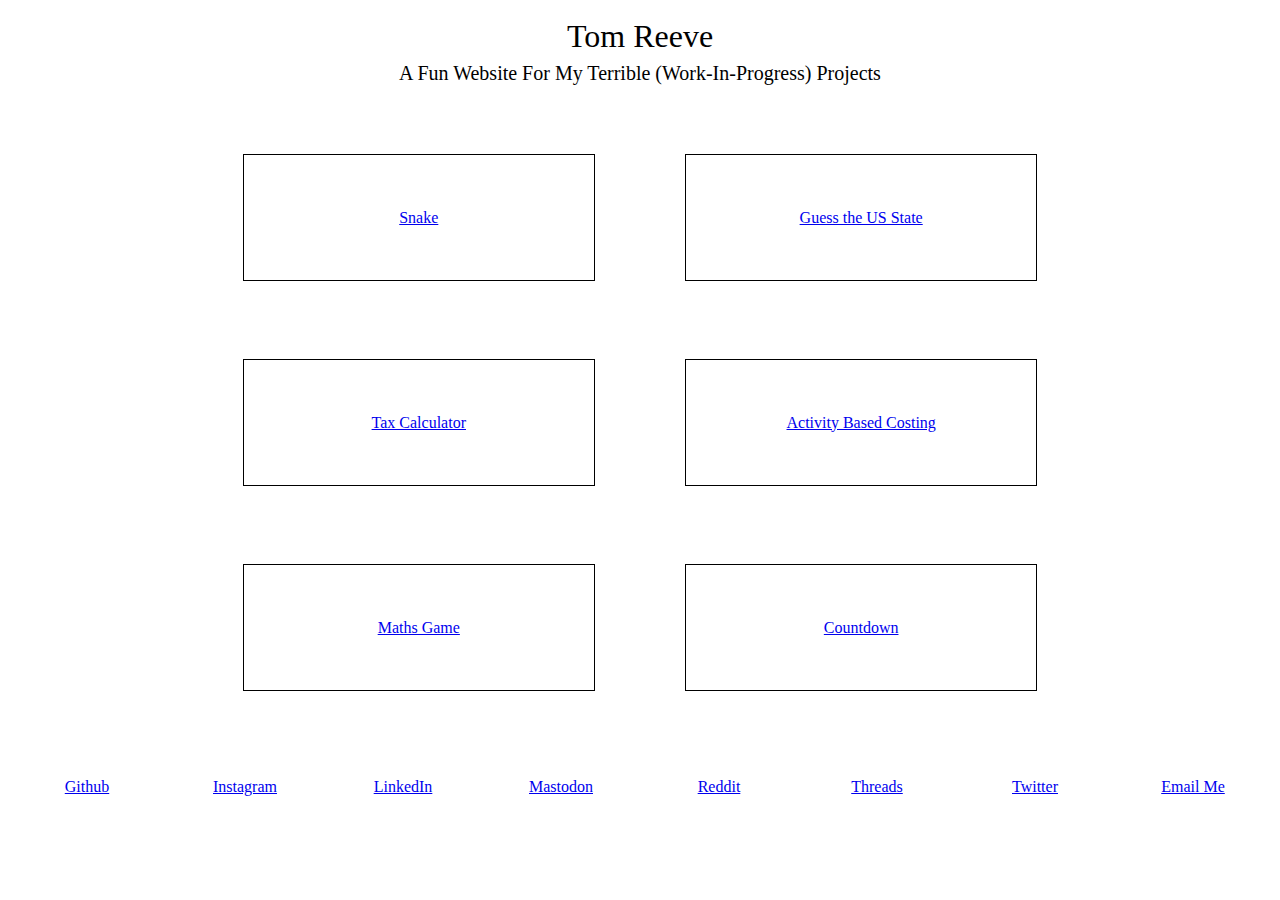
<file: index.html>
<!DOCTYPE HTML>
<html>
    <head>
        <link rel="stylesheet" href="style.css">
        <title>Tom Reeve</title>
    </head>
    <body>
        <div id="header-container">
            <div id="header-title">Tom Reeve</div>
            <div id="header-subtitle">A Fun Website For My Terrible (Work-In-Progress) Projects</div>
        </div>
        <div id="body-container">
            <div id="projects-container">
                <div class="project-wrapper">
                    <a href="https://tom-reeve.github.io/snake/" title="Snake" target="_blank">Snake</a>
                </div>
                <div class="project-wrapper">
                    <a href="https://tom-reeve.github.io/guess-the-US-state/" title="Guess-the-US-State" target="_blank">Guess the US State</a>
                </div>
                <div class="project-wrapper">
                    <a href="https://tom-reeve.github.io/tax-calculator/" title="Tax-Calculator" target="_blank">Tax Calculator</a>
                </div>
                <div class="project-wrapper">
                    <a href="https://tom-reeve.github.io/activity-based-costing/" title="Activity-Based-Costing" target="_blank">Activity Based Costing</a>
                </div>
                <div class="project-wrapper">
                    <a href="https://tom-reeve.github.io/maths-game/" title="Maths-Game" target="_blank">Maths Game</a>
                </div>
                <div class="project-wrapper">
                    <a href="https://tom-reeve.github.io/countdown/" title="Countdown" target="_blank">Countdown</a>
                </div>
            </div>
        </div>
        <div id="social-media-bar">
            <div id="github-link" class="social-media-link">
                <a href="https://github.com/Tom-Reeve" target="_blank">Github</a>
            </div>
            <div id="instagram-link" class="social-media-link">
                <a href="https://www.instagram.com/_tom_reeve/" target="_blank">Instagram</a>
            </div>
            <div id="linkedin-link" class="social-media-link">
                <a href="https://www.linkedin.com/in/tom-reeve-26b3a0250/" target="_blank">LinkedIn</a>
            </div>
            <div id="mastodon-link" class="social-media-link">
                <a href="https://mastodon.social/@TomReeve" target="_blank">Mastodon</a>
            </div>
            <div id="reddit-link" class="social-media-link">
                <a href="https://reddit.com/user/_tomreeve" target="_blank">Reddit</a>
            </div>
            <div id="threads-link" class="social-media-link">
                <a href="https://www.threads.net/@_tom_reeve" target="_blank">Threads</a>
            </div>
            <div id="twitter-link" class="social-media-link">
                <a href="https://twitter.com/_tomreeve" target="_blank">Twitter</a>
            </div>
            <div id="email-link" class="social-media-link">
                <a href="mailto: thomas.reeve.tr@gmail.com" target="_blank">Email Me</a>
            </div>
        </div>
    </body>
</html>


<!--

Fucking ruined the website, going to have to create another repo and set it up again. And unless there's another way, it looks like you've got to copy all the projects into seperate folders with the desired domain title in the new repo, give them the title index.html, and hyperlink to them from the main page. Then add all the social media links again because some idiot deleted the only reference that could be copied from.

AND DON'T FORGET TO FINISH THE RESEARCH PROPOSAL, PREFERABLY BEFORE DOING THIS SHIT

-->
</file>
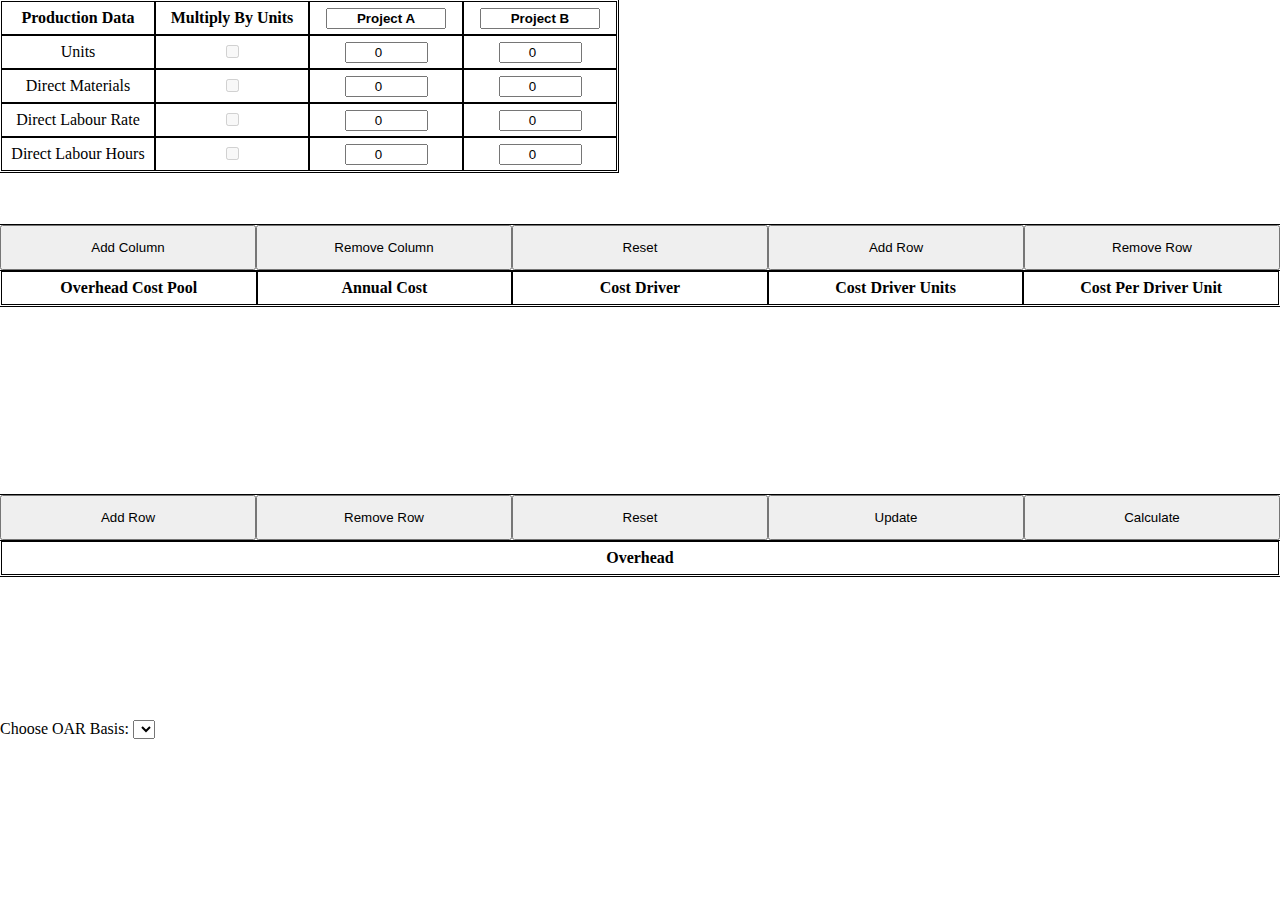
<file: Activity-Based-Costing/index.html>
<!DOCTYPE HTML>
<HTML>
    <head>
        <link rel="stylesheet" href="style.css">
        <title>Activity Based Costing</title>
    </head>
    <body>
        <div id="full-page-container">
            <div id="production-table-wrapper">
                <table id="production-table">
                    <tr>
                        <th class="production-table-column-header table-header">Production Data</th>
                        <th class="production-table-column-header">Multiply By Units</th>
                        <th class="production-table-column-header"><input class="production-table-project-name" value="Project A"></th>
                        <th class="production-table-column-header"><input class="production-table-project-name" value="Project B"></th>
                    </tr>
                    <tr>
                        <td class="production-table-row-header">Units</td>
                        <td class="production-table-cell"><input type="checkbox" class="production-table-checkbox" disabled></td>
                        <td class="production-table-cell"><input type="number" class="production-table-input" value="0"></td>
                        <td class="production-table-cell"><input type="number" class="production-table-input" value="0"></td>
                    </tr>
                    <tr>
                        <td class="production-table-row-header">Direct Materials</td>
                        <td class="production-table-cell"><input type="checkbox" class="production-table-checkbox" disabled></td>
                        <td class="production-table-cell"><input type="number" class="production-table-input" value="0"></td>
                        <td class="production-table-cell"><input type="number" class="production-table-input" value="0"></td>
                    </tr>
                    <tr>
                        <td class="production-table-row-header">Direct Labour Rate</td>
                        <td class="production-table-cell"><input type="checkbox" class="production-table-checkbox" disabled></td>
                        <td class="production-table-cell"><input type="number" class="production-table-input" value="0"></td>
                        <td class="production-table-cell"><input type="number" class="production-table-input" value="0"></td>
                    </tr>
                    <tr>
                        <td class="production-table-row-header">Direct Labour Hours</td>
                        <td class="production-table-cell"><input type="checkbox" class="production-table-checkbox" disabled></td>
                        <td class="production-table-cell"><input type="number" class="production-table-input" value="0"></td>
                        <td class="production-table-cell"><input type="number" class="production-table-input" value="0"></td>
                    </tr>
                </table>
            </div>
            <div id="production-table-button-container">
                <button class="production-table-button" onclick="AddColumn()">Add Column</button>
                <button class="production-table-button" onclick="RemoveColumn()">Remove Column</button>
                <button class="production-table-button" onclick="Reset(0)">Reset</button>
                <button class="production-table-button" onclick="AddRow(0)">Add Row</button>
                <button class="production-table-button" onclick="RemoveRow(0)">Remove Row</button>
            </div>
            <div id="cost-pool-table-wrapper">
                <table id="cost-pool-table">
                    <tr>
                        <th>Overhead Cost Pool</th>
                        <th>Annual Cost</th>
                        <th>Cost Driver</th>
                        <th>Cost Driver Units</th>
                        <th>Cost Per Driver Unit</th>
                    </tr>
                </table>
            </div>
            <div id="cost-pool-table-button-container">
                <button class="cost-pool-table-button" onclick="AddRow(1)">Add Row</button>
                <button class="cost-pool-table-button" onclick="RemoveRow(1)">Remove Row</button>
                <button class="cost-pool-table-button" onclick="Reset(1)">Reset</button>
                <button class="cost-pool-table-button" onclick="UpdateDropdown()">Update</button>
                <button class="cost-pool-table-button" onclick="Calculate()">Calculate</button>
            </div>
            <div id="answer-table-wrapper">
                <table id="answer-table">
                    <tr>
                        <th>Overhead</th>
                    </tr>
                </table>
            </div>
            <div id="OAR-dropdown-wrapper">
                <label for="OAR-dropdown">Choose OAR Basis:</label>
                <select name="OAR-dropdown" id="OAR-dropdown">
                </select>
            </div>
            <div id="OAR-answer-div">
            </div>
        </div>
        
        <script src="script.js"></script>
    </body>
</HTML>
</file>
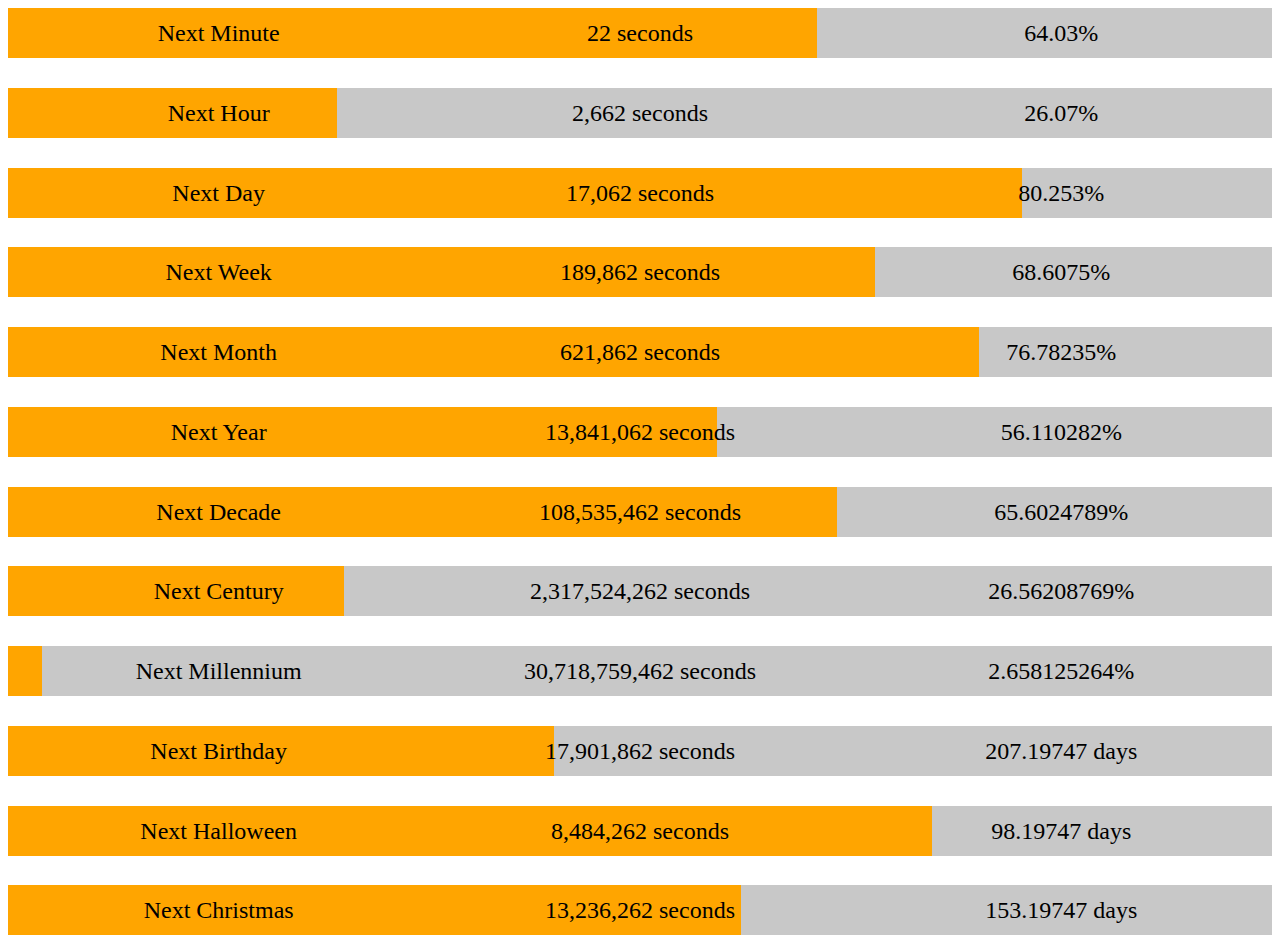
<file: countdown/index.html>
<!DOCTYPE HTML>
<HTML>
    <head>
        <style>
            .countdown-wrapper {
                width: 100%;
                height: 50px;
                
                position: relative;
                margin-bottom: 29.75px;
                
                background-color: #C8C8C8;
            }
            .last {
                margin-bottom: 0px
            }
            .progress-bar {
                width: 1%;
                height: 50px;
                
                position: absolute;
                
                background-color: orange;
            }
            .countdown-info { 
                width: 100%;
                height: 100%;
                
                position: absolute;
                
                text-align: center;
                line-height: 50px;
            }
            .countdown-text, .countdown-seconds, .countdown-percent, .countdown-days {
                float: left;
                
                width: calc(100% / 3);
                height: 100%;
                
                font-size: 1.5em;
            }
        </style>
        <title>Countdown</title>
    </head>
    <body>
        <div class="countdown-wrapper">
            <div id="minute-progress-bar" class="progress-bar"></div>
            <div class="countdown-info">
                <div class="countdown-text">Next Minute</div>
                <div class="countdown-seconds"><span id="minute-seconds-span">0</span> seconds</div>
                <div class="countdown-percent"><span id="minute-percent-span">0</span>%</div>
            </div>
        </div>
        <div class="countdown-wrapper">
            <div id="hour-progress-bar" class="progress-bar"></div>
            <div class="countdown-info">
                <div class="countdown-text">Next Hour</div>
                <div class="countdown-seconds"><span id="hour-seconds-span">0</span> seconds</div>
                <div class="countdown-percent"><span id="hour-percent-span">0</span>%</div>
            </div>
        </div>
        <div class="countdown-wrapper">
            <div id="day-progress-bar" class="progress-bar"></div>
            <div class="countdown-info">
                <div class="countdown-text">Next Day</div>
                <div class="countdown-seconds"><span id="day-seconds-span">0</span> seconds</div>
                <div class="countdown-percent"><span id="day-percent-span">0</span>%</div>
            </div>
        </div>
        <div class="countdown-wrapper">
            <div id="week-progress-bar" class="progress-bar"></div>
            <div class="countdown-info">
                <div class="countdown-text">Next Week</div>
                <div class="countdown-seconds"><span id="week-seconds-span">0</span> seconds</div>
                <div class="countdown-percent"><span id="week-percent-span">0</span>%</div>
            </div>
        </div>
        <div class="countdown-wrapper">
            <div id="month-progress-bar" class="progress-bar"></div>
            <div class="countdown-info">
                <div class="countdown-text">Next Month</div>
                <div class="countdown-seconds"><span id="month-seconds-span">0</span> seconds</div>
                <div class="countdown-percent"><span id="month-percent-span">0</span>%</div>
            </div>
        </div>
        <div class="countdown-wrapper">
            <div id="year-progress-bar" class="progress-bar"></div>
            <div class="countdown-info">
                <div class="countdown-text">Next Year</div>
                <div class="countdown-seconds"><span id="year-seconds-span">0</span> seconds</div>
                <div class="countdown-percent"><span id="year-percent-span">0</span>%</div>
            </div>
        </div>
        <div class="countdown-wrapper">
            <div id="decade-progress-bar" class="progress-bar"></div>
            <div class="countdown-info">
                <div class="countdown-text">Next Decade</div>
                <div class="countdown-seconds"><span id="decade-seconds-span">0</span> seconds</div>
                <div class="countdown-percent"><span id="decade-percent-span">0</span>%</div>
            </div>
        </div>
        <div class="countdown-wrapper">
            <div id="century-progress-bar" class="progress-bar"></div>
            <div class="countdown-info">
                <div class="countdown-text">Next Century</div>
                <div class="countdown-seconds"><span id="century-seconds-span">0</span> seconds</div>
                <div class="countdown-percent"><span id="century-percent-span">0</span>%</div>
            </div>
        </div>
        <div class="countdown-wrapper">
            <div id="millennium-progress-bar" class="progress-bar"></div>
            <div class="countdown-info">
                <div class="countdown-text">Next Millennium</div>
                <div class="countdown-seconds"><span id="millennium-seconds-span">0</span> seconds</div>
                <div class="countdown-percent"><span id="millennium-percent-span">0</span>%</div>
            </div>
        </div>
        <div class="countdown-wrapper">
            <div id="birthday-progress-bar" class="progress-bar"></div>
            <div class="countdown-info">
                <div class="countdown-text">Next Birthday</div>
                <div class="countdown-seconds"><span id="birthday-seconds-span">0</span> seconds</div>
                <div class="countdown-days"><span id="birthday-days-span">0</span> days</div>
            </div>
        </div>
        <div class="countdown-wrapper">
            <div id="halloween-progress-bar" class="progress-bar"></div>
            <div class="countdown-info">
                <div class="countdown-text">Next Halloween</div>
                <div class="countdown-seconds"><span id="halloween-seconds-span">0</span> seconds</div>
                <div class="countdown-days"><span id="halloween-days-span">0</span> days</div>
            </div>
        </div>
        <div class="countdown-wrapper last">
            <div id="christmas-progress-bar" class="progress-bar"></div>
            <div class="countdown-info">
                <div class="countdown-text">Next Christmas</div>
                <div class="countdown-seconds"><span id="christmas-seconds-span">0</span> seconds</div>
                <div class="countdown-days"><span id="christmas-days-span">0</span> days</div>
            </div>
        </div>
        <script>
            function AddCommas(number) {
                return number.toString().replace(/\B(?<!\.\d*)(?=(\d{3})+(?!\d))/g, ",");
            }
            
            function MinuteCountdown() {
                let time = new Date();
                
                let next_minute = new Date(time.getFullYear(), time.getMonth(), time.getDate(), time.getHours(), time.getMinutes() + 1, 0);
                let time_to_next = next_minute - time;
                let minute_percent = 100 - ((time_to_next / (60 * 1000)) * 100)
                document.getElementById("minute-percent-span").innerHTML = minute_percent.toFixed(2);
                
                let progress_bar = document.getElementById("minute-progress-bar")
                progress_bar.style.width = minute_percent + "%";
                
                let seconds_remaining = Math.ceil(time_to_next / 1000);
                document.getElementById("minute-seconds-span").innerHTML = seconds_remaining;
            }
            setInterval(MinuteCountdown, 1);
            
            function HourCountdown() {
                let time = new Date();
                
                let next_hour = new Date(time.getFullYear(), time.getMonth(), time.getDate(), time.getHours() + 1, 0, 0, 0);
                let time_to_next = next_hour - time;
                let hour_percent = 100 - ((time_to_next / (60 * 60 * 1000)) * 100);
                document.getElementById("hour-percent-span").innerHTML = hour_percent.toFixed(2);
                
                let progress_bar = document.getElementById("hour-progress-bar")
                progress_bar.style.width = hour_percent + "%";
                
                let seconds_remaining = Math.ceil(time_to_next / 1000);
                document.getElementById("hour-seconds-span").innerHTML = AddCommas(seconds_remaining);
            }
            setInterval(HourCountdown, 1);
            
            function DayCountdown() {
                let time = new Date();
                
                let next_day = new Date(time.getFullYear(), time.getMonth(), time.getDate() + 1, 0, 0, 0, 0);
                let time_to_next = next_day - time;
                let day_percent = 100 - ((time_to_next / (60 * 60 * 24 * 1000)) * 100);
                document.getElementById("day-percent-span").innerHTML = day_percent.toFixed(3);
                
                let progress_bar = document.getElementById("day-progress-bar")
                progress_bar.style.width = day_percent + "%";
                
                let seconds_remaining = Math.ceil(time_to_next / 1000);
                document.getElementById("day-seconds-span").innerHTML = AddCommas(seconds_remaining);
            }
            setInterval(DayCountdown, 1);
            
            function WeekCountdown() {
                let time = new Date();
                
                let next_week = new Date();
                next_week.setDate(next_week.getDate() + (((1 + 7 - next_week.getDay()) % 7) || 7));
                next_week.setHours(0, 0, 0, 0);
                let time_to_next = next_week - time;
                let week_percent = 100 - ((time_to_next / (60 * 60 * 24 * 7 * 1000)) * 100);
                document.getElementById("week-percent-span").innerHTML = week_percent.toFixed(4);
                
                let progress_bar = document.getElementById("week-progress-bar")
                progress_bar.style.width = week_percent + "%";
                
                let seconds_remaining = Math.ceil(time_to_next / 1000);
                document.getElementById("week-seconds-span").innerHTML = AddCommas(seconds_remaining);
            }
            setInterval(WeekCountdown, 1);
            
            function MonthCountdown() {
                let time = new Date();
                
                let next_month = new Date(time.getFullYear(), time.getMonth() + 1, 1, 0, 0, 0, 0);
                let time_to_next = next_month - time;
                let days_this_month = new Date(time.getFullYear(), time.getMonth() + 1, 0, 0, 0, 0, 0).getDate();
                let month_percent = 100 - ((time_to_next / (60 * 60 * 24 * days_this_month * 1000)) * 100);
                document.getElementById("month-percent-span").innerHTML = month_percent.toFixed(5);
                
                let progress_bar = document.getElementById("month-progress-bar")
                progress_bar.style.width = month_percent + "%";
                
                let seconds_remaining = Math.ceil(time_to_next / 1000);
                document.getElementById("month-seconds-span").innerHTML = AddCommas(seconds_remaining);
            }
            setInterval(MonthCountdown, 1);
            
            function YearCountdown() {
                let time = new Date();
                
                let next_year = new Date(time.getFullYear() + 1, 0, 1, 0, 0, 0, 0);
                let year = time.getFullYear();
                let days_this_year = ((year % 4 === 0 && year % 100 > 0) || year % 400 === 0) ? 366 : 365;
                let time_to_next = next_year - time;
                let year_percent = 100 - ((time_to_next / (60 * 60 * 24 * days_this_year * 1000)) * 100);
                document.getElementById("year-percent-span").innerHTML = year_percent.toFixed(6);
                
                let progress_bar = document.getElementById("year-progress-bar")
                progress_bar.style.width = year_percent + "%";
                
                let seconds_remaining = Math.ceil(time_to_next / 1000);
                document.getElementById("year-seconds-span").innerHTML = AddCommas(seconds_remaining);
            }
            setInterval(YearCountdown, 1);
            
            function DecadeCountdown() {
                let time = new Date();
                
                let current_year = time.getFullYear(); //next multiple of 10 year (2030);
                let next_decade = Math.ceil(current_year / 10) * 10;
                next_decade = next_decade === current_year ? current_year + 10 : next_decade;
                let next_decade_date = new Date(next_decade, 0, 1, 0, 0, 0, 0);
                let time_to_next = next_decade_date - time;
                let days_this_decade = (365 * 8) + (366 * 2) //estimate;
                let decade_percent = 100 - ((time_to_next / (60 * 60 * 24 * days_this_decade * 1000)) * 100);
                document.getElementById("decade-percent-span").innerHTML = decade_percent.toFixed(7);
                
                let progress_bar = document.getElementById("decade-progress-bar")
                progress_bar.style.width = decade_percent + "%";
                
                let seconds_remaining = Math.ceil(time_to_next / 1000);
                document.getElementById("decade-seconds-span").innerHTML = AddCommas(seconds_remaining);
            }
            setInterval(DecadeCountdown, 1);
            
            function CenturyCountdown() {
                let time = new Date();
                
                let current_year = time.getFullYear();
                let next_century = Math.ceil(current_year / 100) * 100;
                next_century = next_century === current_year ? current_year + 100 : next_century;
                let next_century_date = new Date(next_century, 0, 1, 0, 0, 0, 0);
                let time_to_next = next_century_date - time;
                let days_this_century = (365 * 75) + (366 * 25) //estimate;
                let century_percent = 100 - ((time_to_next / (60 * 60 * 24 * days_this_century * 1000)) * 100);
                document.getElementById("century-percent-span").innerHTML = century_percent.toFixed(8);
                
                let progress_bar = document.getElementById("century-progress-bar")
                progress_bar.style.width = century_percent + "%";
                
                let seconds_remaining = Math.ceil(time_to_next / 1000);
                document.getElementById("century-seconds-span").innerHTML = AddCommas(seconds_remaining);
            }
            setInterval(CenturyCountdown, 1);
            
            function MillenniumCountdown() {
                let time = new Date();
                
                let current_year = time.getFullYear();
                let next_millennium = Math.ceil(current_year / 1000) * 1000;
                next_millennium = next_millennium === current_year ? current_year + 1000 : next_millennium;
                let next_millennium_date = new Date(next_millennium, 0, 1, 0, 0, 0, 0);
                let time_to_next = next_millennium_date - time;
                let days_this_millennium = (365 * 750) + (366 * 250) //estimate;
                let millennium_percent = 100 - ((time_to_next / (60 * 60 * 24 * days_this_millennium * 1000)) * 100);
                document.getElementById("millennium-percent-span").innerHTML = millennium_percent.toFixed(9);
                
                let progress_bar = document.getElementById("millennium-progress-bar")
                progress_bar.style.width = millennium_percent + "%";
                
                let seconds_remaining = Math.ceil(time_to_next / 1000);
                document.getElementById("millennium-seconds-span").innerHTML = AddCommas(seconds_remaining);
            }
            setInterval(MillenniumCountdown, 1);
            
            function EventCountdown(day, month) {
                let time = new Date();
                
                let current_year = time.getFullYear();
                let event = new Date(current_year, month - 1, day, 0, 0, 0, 0);
                let time_to_next = event - time;
                if (time_to_next < 0) {
                    time_to_next = new Date(current_year + 1, month - 1, day, 0, 0, 0, 0) - time;
                }
                let percent = 100 - ((time_to_next / (60 * 60 * 24 * 365 * 1000)) * 100);
                let seconds_remaining = AddCommas(Math.ceil(time_to_next / 1000));
                let days_remaining = AddCommas((time_to_next / 1000 / 60 / 60 / 24).toFixed(5));
                
                return [percent, seconds_remaining, days_remaining];
            }
            
            function YearlyEvents() {
                let birthday = EventCountdown(17, 2);
                document.getElementById("birthday-progress-bar").style.width = birthday[0] + "%";
                document.getElementById("birthday-seconds-span").innerHTML = birthday[1];
                document.getElementById("birthday-days-span").innerHTML = birthday[2];
                
                let halloween = EventCountdown(31, 10);
                document.getElementById("halloween-progress-bar").style.width = halloween[0] + "%";
                document.getElementById("halloween-seconds-span").innerHTML = halloween[1];
                document.getElementById("halloween-days-span").innerHTML = halloween[2];
                
                let christmas = EventCountdown(25, 12);
                document.getElementById("christmas-progress-bar").style.width = christmas[0] + "%";
                document.getElementById("christmas-seconds-span").innerHTML = christmas[1];
                document.getElementById("christmas-days-span").innerHTML = christmas[2];
            }
            setInterval(YearlyEvents, 1);
        </script>
    </body>
</HTML>

<!--
To Do

- Add Dates That Are Being Counted Down To
- Resize To Less Than Full Width
- Fix Daylight Savings Issues
- Change Title
- Customisable Birthday Date

-->
</file>
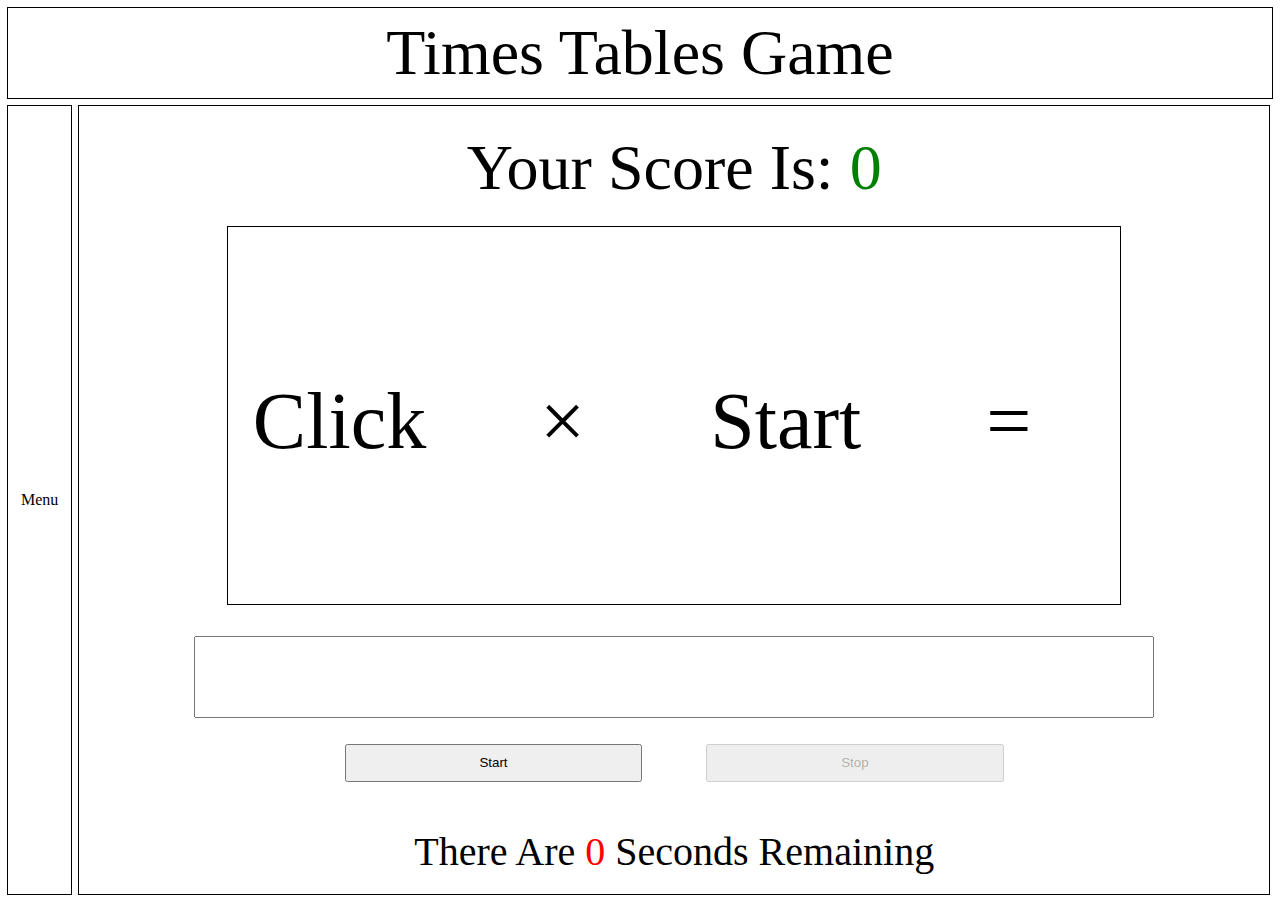
<file: maths-game/index.html>
<!DOCTYPE html>
<html>
    <head>
        <link rel="stylesheet" href="style.css">
        <title>Times Tables Game</title>
    </head>
    <body>
        <div id="title_wrapper">
            <div id="title_div">Times Tables Game</div>
        </div>
        <div id="menu_wrapper">
            <div id="menu_div">
                <div id="menu_basic">
                    <div id="menu_text">Menu</div>
                </div>
                <div id="menu_hover">
                    <div id="game_button_div" class="menu_button_div">
                        <button id="game_page_button" class="page_button" onclick="OpenPage('0')">Game</button>
                    </div>
                    <div id="stats_button_div" class="menu_button_div">
                    <button id="stats_page_button" class="page_button" onclick="OpenPage('1')">Stats</button>
                    </div>
                    <div id="settings_button_div" class="menu_button_div">
                        <button id="settings_page_button" class="page_button" onclick="OpenPage('2')">Settings</button>
                    </div>
                </div>
            </div>
        </div>
        <div id="page_container">
            <div id="game_page" class="page">
                <div id="score_wrapper">
                    <div id="score_div">Your Score Is: <span id="score">0</span></div>
                </div>
                <div id="question_wrapper">
                    <div id="question_div">
                        <div id="first_number" class="question">Click</div>
                        <div id="operator" class="question">&times;</div>
                        <div id="second_number" class="question">Start</div>
                        <div id="equals" class="question">=</div>
                    </div>
                </div>
                <div id="answer_wrapper">
                    <input type="number" id="answer_input">
                </div>
                <div id="button_wrapper">
                    <button id="start" class="control_button" onclick="Start()">Start</button>     
                    <div class="divider"></div>
                    <button id="stop" class="control_button" disabled onclick="Stop()">Stop</button>
                </div>
                <div id="countdown_wrapper">
                    <div id="countdown">There Are <span id="seconds_remaining">0</span> Seconds Remaining</div>
                </div>
            </div>
            <div id="stats_page" class="page">
                <table id="stats_table">
                    <tr>
                        <th>Date</th>
                        <th>Score</th>
                        <th>Operations</th>
                        <th>Min Used</th>
                        <th>Max Used</th>
                    </tr>
                </table>
            </div>
            <div id="settings_page" class="page">
                <div id="choose_min_wrapper" class="choose_value">
                    <label for="min_number">Choose Min Value</label>
                    <input type="number" id="min_number" value="1">
                    <button id="min_number_submit" onclick="ChangeMin()">Submit</button>
                </div>
                <div id="choose_max_wrapper" class="choose_value">
                    <label for="max_number">Choose Max Value</label>
                    <input type="number" id="max_number" value="12">
                    <button id="max_number_submit" onclick="ChangeMax()">Submit</button>
                </div>
                <hr>
                <div id="choose_included_wrapper">
                    <label for="plus">+</label>
                    <input type="checkbox" id="plus" checked name="plus" value="plus" class="checkbox"><br>
                    <label for="minus">-</label>
                    <input type="checkbox" id="minus" checked name="minus" value="minus" class="checkbox"><br>
                    <label for="times">&times;</label>
                    <input type="checkbox" id="times" checked name="times" value="times" class="checkbox"><br>
                    <label for="divide">&divide;</label>
                    <input type="checkbox" id="divide" checked name="divide" value="divide" class="checkbox"><br>
                </div>
            </div>
        </div>
        <script src="script.js"></script>
    </body>
</html>
</file>
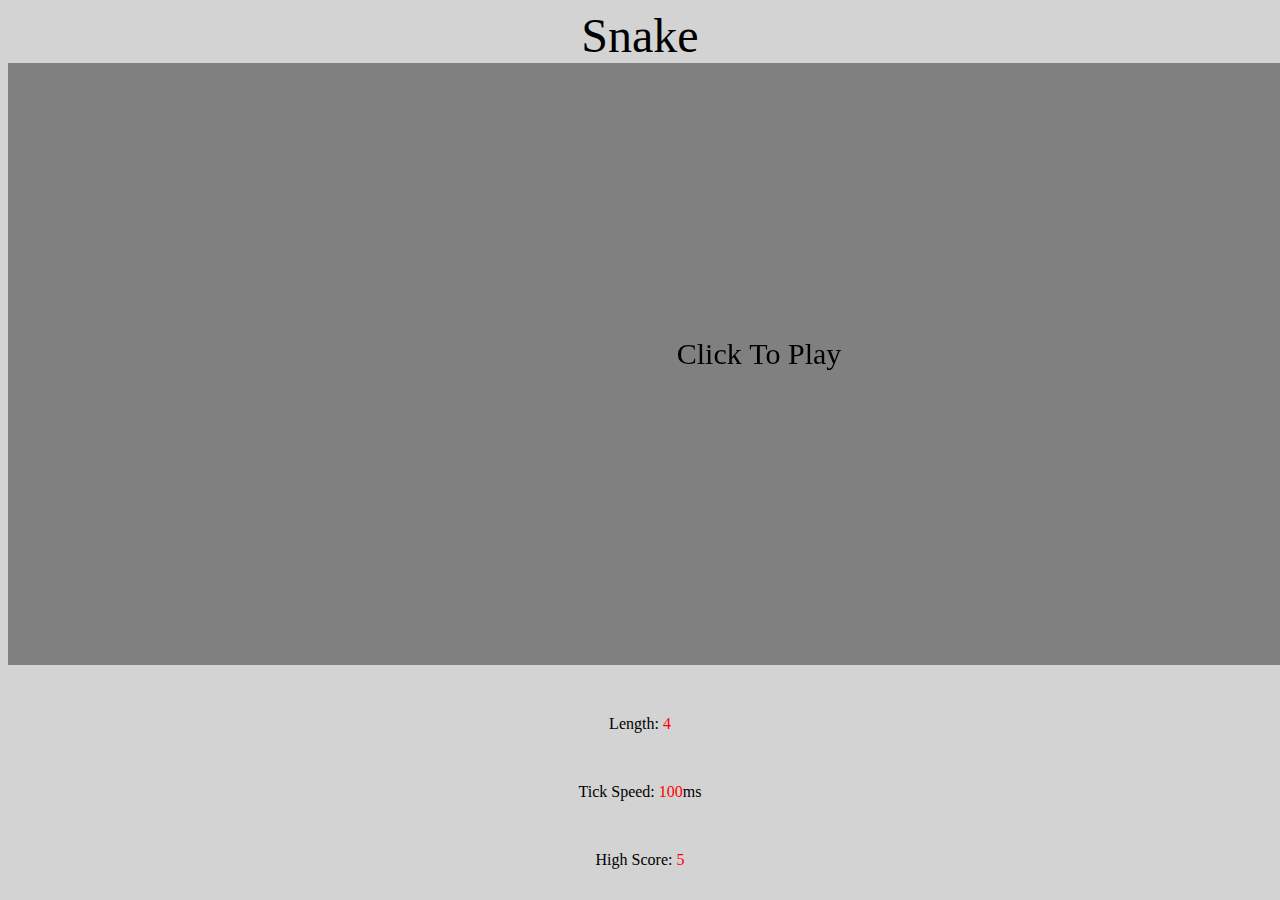
<file: snake/index.html>
<!DOCTYPE html>
<html>
    <head>
        <style>
            body {
                background-color: #D3D3D3
            }
            #title {
                color: black;
                text-align: center;
                font-size: 3em;
            }
            canvas {
                border: 1px solid grey;
                display: block;
                margin: 0 auto;
                background-color: grey;
            }
            #length_div, #speed_div, #restart_prompt, #leaderboard {
                text-align: center;
                margin-top: 50px;
            }
            #length_span, #speed_span, #leaderboard_span{
                color: red;
            }
        </style>
        <title>Snake</title>
    </head>
    <body>
        <div id="title">Snake</div>
        <canvas id="canvas"></canvas>
        <div id="length_div">Length: <span id="length_span">0</span></div>
        <div id="speed_div">Tick Speed: <span id="speed_span">0</span>ms</div>
        <div id="leaderboard">High Score: <span id="leaderboard_span">0</span></div>
        <script>
            const canvas = document.getElementById("canvas");
            const ctx = canvas.getContext("2d");
            
            let size_width = 1500;
            let size_height = 600;
            canvas.style.width = size_width + "px";
            canvas.style.height = size_height + "px";
            let scale = window.devicePixelRatio;
            canvas.width = size_width * scale;
            canvas.height = size_height * scale;
            ctx.scale(scale, scale);
            
            const length_span = document.getElementById("length_span");
            const speed_span = document.getElementById("speed_span");
            const leaderboard = document.getElementById("leaderboard_span");
            
            let length, speed, snake, apple, move_list, direction, playing, dead, render_interval, highscore, length_increase;
            
            function Init() {
                ctx.fillStyle = "#000000";
                ClearCanvas();

                length = 4;                         //starting length, including the head
                speed = 100;                        //starting tick speed, 0.1 seconds
                
                length_span.innerHTML = length;     //show starting length
                speed_span.innerHTML = speed;       //show starting speed
                
                snake = {                           //snake object that the player controls
                    head_x_position: 100,           //x-coordinate of the snake's head
                    head_y_position: 25             //y-coordinate of the snake's head
                }
                
                apple = {                           //apple object that increases the player's length                
                    x_position: 0,                  //starting position is 0 to be randomised later
                    y_position: 0,                  //starting position is 0 to be randomised later
                    new: true
                }
                
                move_list = {                       //lists where the snake has been, for crash detection and apples
                    last_x_positions: [],           //all x-coordinates visited by the snake
                    last_y_positions: [],           //all y-coordinates visited by the snake
                    update: function() {
                        this.last_x_positions.push(snake.head_x_position);          //adds the current x-coordinate to the array
                        this.last_y_positions.push(snake.head_y_position);          //adds the current y-coordinate to the array
                    },
                    edit: function() {
                        if (this.last_x_positions.length > length) {                //if there are more coordinates than 'pieces' of snake
                            this.last_x_positions.shift();                          //remove the first element, as the snake can't be there
                            this.last_y_positions.shift();                          //remove the first element, as the snake can't be there
                        }
                    }
                }
                
                highscore = localStorage.getItem("Highscore") || 5;                 //get previous high score, or 0 if there isn't one
                leaderboard.innerHTML = highscore;
                
                direction = 3;                                                      //1 is left, 2 is up, 3 is right, 4 is down
                playing = false;                                                    //are we on the start screen, or are we playing
                dead = false;                                                       //is the player dead, should the game reset or start on click
                
                length_increase = 2;                                                //how much does the snake's length increase by per apple
                
                ctx.font = "30px Times New Roman";                                  //sets font to 30 pixels high Times New Roman
                let start_string = "Click To Play";                                 //the 'home screen' before the game begins
                    start_string_width = ctx.measureText(start_string).width;       //width of the text so it can be centered
                ctx.fillText(start_string, (ctx.canvas.width / 2) - (start_string_width / 2), ctx.canvas.height / 2) //horizontally and vertically centering the message
            }
            Init()
            
            function ClearCanvas() {
                ctx.clearRect(0, 0, ctx.canvas.width, ctx.canvas.height);           //function to clear the canvas
            }
            
            canvas.addEventListener("mousedown", function() {                       //listens for a mouse click on the canvas
                if (!playing) {
                    playing = true;                                                 //start the game and render the snake
                    RenderSnake();
                    render_interval = setInterval(RenderSnake, speed);
                } else if (dead) {
                    Init();                                                         //if the game is over, reset to play again
                }
            });
            
            function RenderSnake() {
                if (!playing) {                                                     //do nothing if the game hasn't started yet
                    return;
                }
                
                ClearCanvas();
                
                if (apple.new) {                                                    //generate a new apple only if one is needed
                    let new_apple_position = NewApple();                            //generate a random square for the apple
                    apple.x_position = new_apple_position[0];
                    apple.y_position = new_apple_position[1];
                    apple.new = false;
                }
                ctx.fillStyle = "#FF0000";                                          //draws a red apple in the randomly generated square
                ctx.fillRect(apple.x_position, apple.y_position, 25, 25);
                ctx.stroke();
                
                if (direction == 1) {                                               //moves the snake's head in the direction of the player's arrow press
                    snake.head_x_position -= 25;
                }
                if (direction == 2) {
                    snake.head_y_position -= 25;
                }
                if (direction == 3) {
                    snake.head_x_position += 25;
                }
                if (direction == 4) {
                    snake.head_y_position += 25;
                }
                
                ctx.fillStyle = "#0000FF";                                          //orange of the snake's head
                ctx.fillRect(snake.head_x_position, snake.head_y_position, 25, 25);
                ctx.stroke();                                                       //draws the snake's head in its new position
                
                ctx.fillStyle = "#00FF00";                                          //green of the snake's body
                for (let i = 0 ; i < length ; i++) {
                    ctx.fillRect(move_list.last_x_positions[move_list.last_x_positions.length - i], move_list.last_y_positions[move_list.last_y_positions.length -i], 25, 25);   //moves each new generated square to where the snake was that many moves ago
                    ctx.stroke();
                }
                
                move_list.update();                                                 //adds newest coordinate to move list
                move_list.edit();                                                   //removes outdated coordinates
                
                CheckDeath();
                EatApple();
            }
            
            function CheckDeath() {
                if (snake.head_x_position == size_width - 25 || snake.head_x_position == 0 || snake.head_y_position == size_height - 25 || snake.head_y_position == 0) { //has a wall been hit
                    Died();
                }
                for (let i = 0 ; i < move_list.last_x_positions.length - 1 ; i++) {
                    if (snake.head_x_position == move_list.last_x_positions[i] && snake.head_y_position == move_list.last_y_positions[i]) {     //is the snake's head currently somewhere it has been within the last few moves
                        Died();
                    }
                }
            }
            
            function Died() {
                clearInterval(render_interval);                                     //if the player has died, the snake is no longer rendered
                dead = true;
            }
            
            document.onkeydown = function(e) {
                if (e.keyCode == 37 && direction != 3) {
                    direction = 1;
                }
                if (e.keyCode == 38 && direction != 4) {
                    direction = 2;
                }
                if (e.keyCode == 39 && direction != 1) {
                    direction = 3;
                }
                if (e.keyCode == 40 && direction != 2) {
                    direction = 4;
                }                                                                   //changes the head direction based on an arrow key press
            }
            
            function EatApple() {
                if (snake.head_x_position == apple.x_position && snake.head_y_position == apple.y_position) {       //if the snake's head lands on an apple
                    apple.new = true;                                                                               //generate a new apple
                    length += length_increase;                                                                                    //length increases
                    if (length > highscore) {
                        localStorage.setItem("Highscore", length);                                                  //set highscore to length if it is higher
                        leaderboard.innerHTML = length;
                    }
                    speed = speed > 50 ? speed -= 1:                                                                //if speed is more than 50 it decreases by 1
                            50;
                    
                    clearInterval(render_interval);                                                                 //stops rendering the snake and starts again at the new, higher speed
                    render_interval = setInterval(RenderSnake, speed);
                    
                    length_span.innerHTML = length;                                                                 //updates length and speed displays
                    speed_span.innerHTML = speed;
                }
            }
            
            function NewApple() {
                let random_x_multiple = Math.floor(Math.random() * ((size_width - 50) / 25)) + 1                                           //generates random x and y coordinates from the apple
                let random_y_multiple = Math.floor(Math.random() * ((size_height - 50) / 25)) + 1
                let random_x = random_x_multiple * 25;
                let random_y = random_y_multiple * 25;
                
                return[random_x, random_y];                                                                         //returns the random coordinates to be used
            }
        </script>
    </body>
</html>
</file>
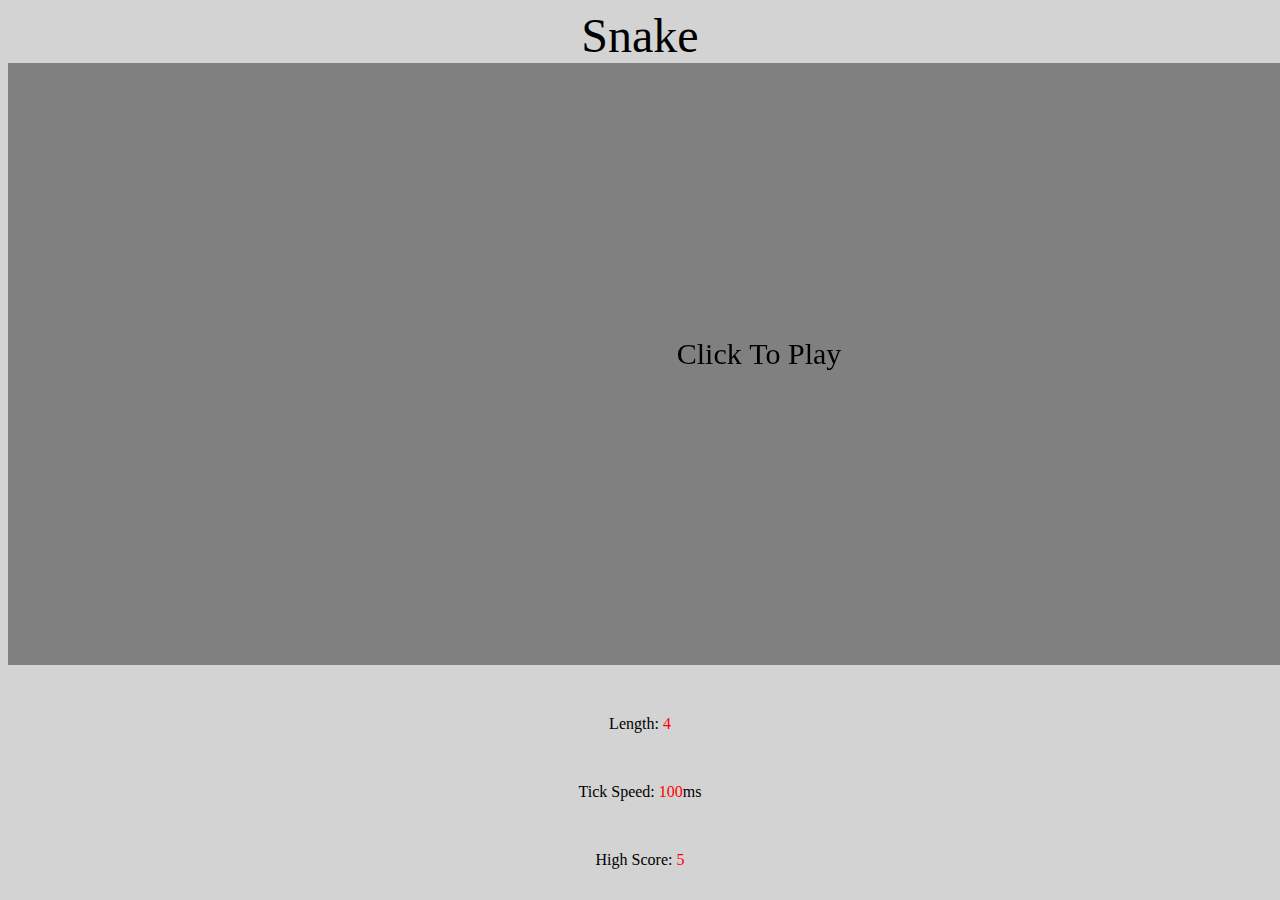
<file: Snake/index.html>
<!DOCTYPE html>
<html>
    <head>
        <style>
            body {
                background-color: #D3D3D3
            }
            #title {
                color: black;
                text-align: center;
                font-size: 3em;
            }
            canvas {
                border: 1px solid grey;
                display: block;
                margin: 0 auto;
                background-color: grey;
            }
            #length_div, #speed_div, #restart_prompt, #leaderboard {
                text-align: center;
                margin-top: 50px;
            }
            #length_span, #speed_span, #leaderboard_span{
                color: red;
            }
        </style>
        <title>Snake v2</title>
    </head>
    <body>
        <div id="title">Snake</div>
        <canvas id="canvas"></canvas>
        <div id="length_div">Length: <span id="length_span">0</span></div>
        <div id="speed_div">Tick Speed: <span id="speed_span">0</span>ms</div>
        <div id="leaderboard">High Score: <span id="leaderboard_span">0</span></div>
        <script>
            const canvas = document.getElementById("canvas");
            const ctx = canvas.getContext("2d");
            
            let size_width = 1500;
            let size_height = 600;
            canvas.style.width = size_width + "px";
            canvas.style.height = size_height + "px";
            let scale = window.devicePixelRatio;
            canvas.width = size_width * scale;
            canvas.height = size_height * scale;
            ctx.scale(scale, scale);
            
            const length_span = document.getElementById("length_span");
            const speed_span = document.getElementById("speed_span");
            const leaderboard = document.getElementById("leaderboard_span");
            
            let length, speed, snake, apple, move_list, direction, playing, dead, render_interval, highscore, length_increase;
            
            function Init() {
                ctx.fillStyle = "#000000";
                ClearCanvas();

                length = 4;                         //starting length, including the head
                speed = 100;                        //starting tick speed, 0.1 seconds
                
                length_span.innerHTML = length;     //show starting length
                speed_span.innerHTML = speed;       //show starting speed
                
                snake = {                           //snake object that the player controls
                    head_x_position: 100,           //x-coordinate of the snake's head
                    head_y_position: 25             //y-coordinate of the snake's head
                }
                
                apple = {                           //apple object that increases the player's length                
                    x_position: 0,                  //starting position is 0 to be randomised later
                    y_position: 0,                  //starting position is 0 to be randomised later
                    new: true
                }
                
                move_list = {                       //lists where the snake has been, for crash detection and apples
                    last_x_positions: [],           //all x-coordinates visited by the snake
                    last_y_positions: [],           //all y-coordinates visited by the snake
                    update: function() {
                        this.last_x_positions.push(snake.head_x_position);          //adds the current x-coordinate to the array
                        this.last_y_positions.push(snake.head_y_position);          //adds the current y-coordinate to the array
                    },
                    edit: function() {
                        if (this.last_x_positions.length > length) {                //if there are more coordinates than 'pieces' of snake
                            this.last_x_positions.shift();                          //remove the first element, as the snake can't be there
                            this.last_y_positions.shift();                          //remove the first element, as the snake can't be there
                        }
                    }
                }
                
                highscore = localStorage.getItem("Highscore") || 5;                 //get previous high score, or 0 if there isn't one
                leaderboard.innerHTML = highscore;
                
                direction = 3;                                                      //1 is left, 2 is up, 3 is right, 4 is down
                playing = false;                                                    //are we on the start screen, or are we playing
                dead = false;                                                       //is the player dead, should the game reset or start on click
                
                length_increase = 2;                                                //how much does the snake's length increase by per apple
                
                ctx.font = "30px Times New Roman";                                  //sets font to 30 pixels high Times New Roman
                let start_string = "Click To Play";                                 //the 'home screen' before the game begins
                    start_string_width = ctx.measureText(start_string).width;       //width of the text so it can be centered
                ctx.fillText(start_string, (ctx.canvas.width / 2) - (start_string_width / 2), ctx.canvas.height / 2) //horizontally and vertically centering the message
            }
            Init()
            
            function ClearCanvas() {
                ctx.clearRect(0, 0, ctx.canvas.width, ctx.canvas.height);           //function to clear the canvas
            }
            
            canvas.addEventListener("mousedown", function() {                       //listens for a mouse click on the canvas
                if (!playing) {
                    playing = true;                                                 //start the game and render the snake
                    RenderSnake();
                    render_interval = setInterval(RenderSnake, speed);
                } else if (dead) {
                    Init();                                                         //if the game is over, reset to play again
                }
            });
            
            function RenderSnake() {
                if (!playing) {                                                     //do nothing if the game hasn't started yet
                    return;
                }
                
                ClearCanvas();
                
                if (apple.new) {                                                    //generate a new apple only if one is needed
                    let new_apple_position = NewApple();                            //generate a random square for the apple
                    apple.x_position = new_apple_position[0];
                    apple.y_position = new_apple_position[1];
                    apple.new = false;
                }
                ctx.fillStyle = "#FF0000";                                          //draws a red apple in the randomly generated square
                ctx.fillRect(apple.x_position, apple.y_position, 25, 25);
                ctx.stroke();
                
                if (direction == 1) {                                               //moves the snake's head in the direction of the player's arrow press
                    snake.head_x_position -= 25;
                }
                if (direction == 2) {
                    snake.head_y_position -= 25;
                }
                if (direction == 3) {
                    snake.head_x_position += 25;
                }
                if (direction == 4) {
                    snake.head_y_position += 25;
                }
                
                ctx.fillStyle = "#0000FF";                                          //orange of the snake's head
                ctx.fillRect(snake.head_x_position, snake.head_y_position, 25, 25);
                ctx.stroke();                                                       //draws the snake's head in its new position
                
                ctx.fillStyle = "#00FF00";                                          //green of the snake's body
                for (let i = 0 ; i < length ; i++) {
                    ctx.fillRect(move_list.last_x_positions[move_list.last_x_positions.length - i], move_list.last_y_positions[move_list.last_y_positions.length -i], 25, 25);   //moves each new generated square to where the snake was that many moves ago
                    ctx.stroke();
                }
                
                move_list.update();                                                 //adds newest coordinate to move list
                move_list.edit();                                                   //removes outdated coordinates
                
                CheckDeath();
                EatApple();
            }
            
            function CheckDeath() {
                if (snake.head_x_position == size_width - 25 || snake.head_x_position == 0 || snake.head_y_position == size_height - 25 || snake.head_y_position == 0) { //has a wall been hit
                    Died();
                }
                for (let i = 0 ; i < move_list.last_x_positions.length - 1 ; i++) {
                    if (snake.head_x_position == move_list.last_x_positions[i] && snake.head_y_position == move_list.last_y_positions[i]) {     //is the snake's head currently somewhere it has been within the last few moves
                        Died();
                    }
                }
            }
            
            function Died() {
                clearInterval(render_interval);                                     //if the player has died, the snake is no longer rendered
                dead = true;
            }
            
            document.onkeydown = function(e) {
                if (e.keyCode == 37 && direction != 3) {
                    direction = 1;
                }
                if (e.keyCode == 38 && direction != 4) {
                    direction = 2;
                }
                if (e.keyCode == 39 && direction != 1) {
                    direction = 3;
                }
                if (e.keyCode == 40 && direction != 2) {
                    direction = 4;
                }                                                                   //changes the head direction based on an arrow key press
            }
            
            function EatApple() {
                if (snake.head_x_position == apple.x_position && snake.head_y_position == apple.y_position) {       //if the snake's head lands on an apple
                    apple.new = true;                                                                               //generate a new apple
                    length += length_increase;                                                                                    //length increases
                    if (length > highscore) {
                        localStorage.setItem("Highscore", length);                                                  //set highscore to length if it is higher
                        leaderboard.innerHTML = length;
                    }
                    speed = speed > 50 ? speed -= 1:                                                                //if speed is more than 50 it decreases by 1
                            50;
                    
                    clearInterval(render_interval);                                                                 //stops rendering the snake and starts again at the new, higher speed
                    render_interval = setInterval(RenderSnake, speed);
                    
                    length_span.innerHTML = length;                                                                 //updates length and speed displays
                    speed_span.innerHTML = speed;
                }
            }
            
            function NewApple() {
                let random_x_multiple = Math.floor(Math.random() * ((size_width - 50) / 25)) + 1                                           //generates random x and y coordinates from the apple
                let random_y_multiple = Math.floor(Math.random() * ((size_height - 50) / 25)) + 1
                let random_x = random_x_multiple * 25;
                let random_y = random_y_multiple * 25;
                
                return[random_x, random_y];                                                                         //returns the random coordinates to be used
            }
        </script>
    </body>
</html>
</file>
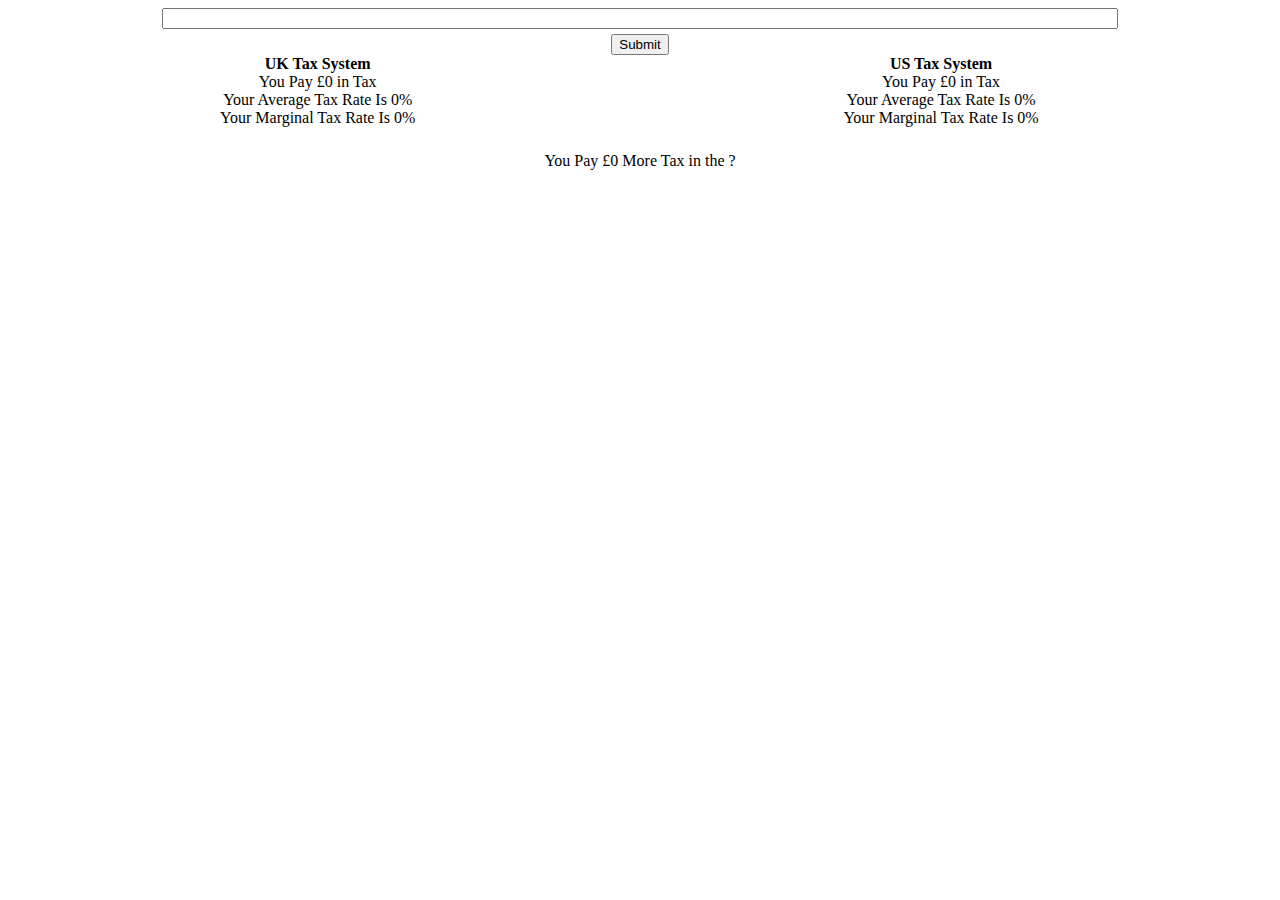
<file: Tax-Calculator/index.html>
<!DOCTYPE html>
<html>
    <head>
        <style>
            #UK_info, #US_info {
                display: inline-block;
                width: 49%;
                text-align: center;
            }
            #UK_title, #US_title {
                text-align: center;
                font-weight: bold;
            }
            #input_full_wrapper {
                width: 100%;
                text-align: center;
            }
            #income_input {
                width: 75%;
                margin-bottom: 5px;
                text-align: center;
            }
            #summary_container {
                width: 100%;
                text-align: center;
                margin-top: 25px;
            }
        </style>
        <title>Tax Calculator</title>
    </head>
    <body>
        <div id="input_full_wrapper">
            <div id="input_container">
                <input type="number" id="income_input">
            </div>
            <div id="submit_button_container">
                <button id="submit_button" onclick="CalculateTax()">Submit</button>
            </div>
        </div>
        <div id="UK_info">
            <div id="UK_title">UK Tax System</div>
            <div id="tax_container_UK">
                <div id="tax_container_div_UK">You Pay £<span id="tax_span_UK">0</span> in Tax</div>
            </div>
            <div id="average_tax_container_UK">
                <div id="average_tax_div_UK">Your Average Tax Rate Is <span id="average_tax_span_UK">0</span>%</div>
            </div>
            <div id="marginal_tax_container_UK">
                <div id="marginal_tax_div_UK">Your Marginal Tax Rate Is <span id="marginal_tax_span_UK">0</span>%</div>
            </div>
        </div>
        <div id="US_info">
            <div id="US_title">US Tax System</div>
            <div id="tax_container_US">
                <div id="tax_container_div_US">You Pay £<span id="tax_span_US">0</span> in Tax</div>
            </div>
            <div id="average_tax_container_US">
                <div id="average_tax_div_US">Your Average Tax Rate Is <span id="average_tax_span_US">0</span>%</div>
            </div>
            <div id="marginal_tax_container_US">
                <div id="marginal_tax_div_US">Your Marginal Tax Rate Is <span id="marginal_tax_span_US">0</span>%</div>
            </div>
        </div>
        <div id="summary_container">
            <div id="summary">You Pay £<span id="tax_difference">0</span> More Tax in the <span id="higher_tax_country">?</span></div>
        </div>
        <script>
            let tax_bracket_UK = {
                b1: {
                    min: 0,
                    max: 12570,
                    rate: 0
                },
                b2: {
                    min: 12571,
                    max: 50270,
                    rate: 20
                },
                b3: {
                    min: 50271,
                    max: 150000,
                    rate: 40,
                },
                b4: {
                    min: 150001,
                    max: Infinity,
                    rate: 45
                }
            }
            
            let tax_bracket_US = {
                b1: {
                    min: 0,
                    max: 11000,
                    rate: 10
                },
                b2: {
                    min: 11001,
                    max: 44725,
                    rate: 12
                },
                b3: {
                    min: 44726,
                    max: 95375,
                    rate: 22
                },
                b4: {
                    min: 95376,
                    max: 182100,
                    rate: 24
                },
                b5: {
                    min: 182101,
                    max: 231250,
                    rate: 32
                },
                b6: {
                    min: 231251,
                    max: 578125,
                    rate: 35,
                },
                b7: {
                    min: 578126,
                    max: Infinity,
                    rate: 37
                }
            }
                
            
            let income_input = document.getElementById("income_input");
            
            let tax_span_UK = document.getElementById("tax_span_UK");
            let average_tax_UK = document.getElementById("average_tax_span_UK");
            let marginal_tax_UK = document.getElementById("marginal_tax_span_UK")
            
            let tax_span_US = document.getElementById("tax_span_US");
            let average_tax_US = document.getElementById("average_tax_span_US");
            let marginal_tax_US = document.getElementById("marginal_tax_span_US")
            
            let tax_difference = document.getElementById("tax_difference");
            let highest_tax_country = document.getElementById("higher_tax_country");
            
            function CalculateTax() {
                let income = income_input.value;
                let tax = 0;
                let tax_brackets = [tax_bracket_UK, tax_bracket_US];
                
                let UK_tax, US_tax;
                let UK_marginal, US_marginal;
                
                for (let i = 0 ; i < 2 ; i++) {
                    tax = 0;
                    let tax_bracket_keys = Object.keys(tax_brackets[i]);
                    for (let j = 0 ; j < tax_bracket_keys.length ; j++) {
                        if (income > tax_brackets[i][tax_bracket_keys[j]].max) {
                            let band_size = tax_brackets[i][tax_bracket_keys[j]].max - tax_brackets[i][tax_bracket_keys[j]].min;
                            tax +=  band_size * (tax_brackets[i][tax_bracket_keys[j]].rate / 100);
                        } else {
                            let band_remaining = income - tax_brackets[i][tax_bracket_keys[j]].min;
                            tax += band_remaining * (tax_brackets[i][tax_bracket_keys[j]].rate / 100);
                            
                            if (i == 0) {
                                UK_marginal = tax_brackets[i][tax_bracket_keys[j]].rate;
                            } else {
                                US_marginal = tax_brackets[i][tax_bracket_keys[j]].rate;
                            }
                            break;
                        }
                    }
                    if (i == 0) {
                        tax_span_UK.innerHTML = NeatenResult(tax);
                        UK_tax = tax;
                        average_tax_UK.innerHTML = Percentage(UK_tax, income);
                        marginal_tax_UK.innerHTML = UK_marginal;
                    } else {
                        tax_span_US.innerHTML = NeatenResult(tax);
                        US_tax = tax;
                        average_tax_US.innerHTML = Percentage(US_tax, income);
                        marginal_tax_US.innerHTML = US_marginal;
                    }
                }
                let difference = NeatenResult(Math.abs(UK_tax - US_tax));
                
                highest_tax_country.innerHTML = UK_tax > US_tax ? "UK" : "US";
                tax_difference.innerHTML = difference;
            }
            
            function NeatenResult(number) {
                number = Math.round(number * 100) / 100;
                number = number.toFixed(2);
                number = number.toString().replace(/\B(?<!\.\d*)(?=(\d{3})+(?!\d))/g, ",");
                return number;
            }
            
            function Percentage(tax, income) {
                return ((tax / income) * 100).toFixed(2);
            }
        </script>
    </body>
</html>
</file>
<file: style.css>
#header-container {
    width: 100%;
    height: 75px;

    text-align: center;
}
#header-title {
    width: 100%;
    height: 75%;

    line-height: calc(0.75 * 75px);
    font-size: 2em;
}
#header-subtitle {
    width: 100%;
    height: 25%;

    line-height: calc(0.25 * 75px);
    font-size: 1.25em;
}
#body-container {
    width: 100%;
    margin-top: 32px;

    display: flex;
    justify-content: center;
}
@media (max-width:1000px) {
    .project-wrapper {
        height: 125px;
        width: 300px;
    
        text-align: center;
        float: left;
        margin: 16px 0 16px 0;

        display: flex;
        align-items: center;
        justify-content: center;
        float: left;
    
        outline: 1px solid;
    }
    .social-media-link {
        height: 100%;
        width: 25%;
    
        text-align: center;
        display: flex;
        align-items: center;
        justify-content: center;
        float: left;
    }
}
@media (min-width:1000px) {
    .project-wrapper {
        height: 125px;
        width: 350px;

        text-align: center;
        float: left;
        margin: 40px 0 40px 0;

        display: flex;
        align-items: center;
        justify-content: center;
        float: left;

        outline: 1px solid;
    }
    .social-media-link {
        height: 100%;
        width: 12.5%;
    
        text-align: center;
        display: flex;
        align-items: center;
        justify-content: center;
        float: left;
    }
}
#projects-container {
    height: 100%;
    width: 70%;

    display: flex;
    flex-wrap: wrap;
    justify-content: space-around;
}
#social-media-bar {
    width: 100%;
    height: 50px;

    margin-top: 32px;
}
</file>
<file: Activity-Based-Costing/style.css>
#full-page-container {
    position: absolute;
    left: 0;
    right: 0;
    top: 0;
    bottom: 0;
    height: 100%;
    width: 100%;
    overflow: auto;
}
table, th, td {
    outline: 1px solid;
}
tr {
    height: 32px;
}
#production-table-wrapper {
    width: 100%;
    height: 25%;
    overflow: scroll;
}
#production-table {
    text-align: center;
    table-layout: fixed;
    overflow: auto;
}
#production-table-button-container {
    outline: 1px solid;
    
    width:  100%;
    height: 5%;
}
.production-table-button {
    width: 20%;
    height: 100%;
    float: left;
}
.production-table-project-name {
    width: 75%;
}
.production-table-input {
    width: 50%;
    text-align: center;
}
.production-table-column-header {
    width: 150px;
}
.production-table-project-name {
    font-weight: bold;
    text-align: center;
}
.row-header-input-production-data, .row-header-input-cost-pool {
    width: 90%;
}
#cost-pool-table-wrapper {
    width: 100%;
    height: 25%;
    overflow: scroll;
}
#cost-pool-table {
    text-align: center;
    table-layout: fixed;
    overflow: auto;
    width: 100%;
}
#cost-pool-table-button-container {
    outline: 1px solid;
    
    width: 100%;
    height: 5%;
}
.cost-pool-table-button {
    width: 20%;
    height: 100%;
    float: left;
}
.annual-cost {
    width: 75%;
}
#answer-table-wrapper {
    width: 100%;
    height: 20%;
    overflow: scroll;
}
#answer-table {
    outline: 1px solid;
    
    width: 100%;
    text-align: center;
    table-layout: fixed;
    overflow: auto;
}
.OAR-answer {
    width: 100%;
    height: 2%;
}
</file>
<file: maths-game/style.css>
#title_wrapper {
    width: 100%;
    height: 10vh;
    outline: 1px solid;
    text-align: center;
    line-height: 10vh;
}
#title_div {
    width: 100%;
    height: 100%;
    font-size: 400%;
}
#menu_wrapper {
    width: 5%;
    height: 87.5vh;
    margin-top: 8px;
    outline: 1px solid;
    float: left;
}
#menu_div {
    height: 100%;
    width: 100%;
    overflow: hidden;
    text-align: center;
}
#page_container {
    height: 87.5vh;
    width: 94.15%;
    outline: 1px solid;
    float: left;
    margin-left: 8px;
    margin-top: 8px;
}
.page {
    width: 100%;
    height: 100%;
    box-sizing: border-box;
}
#game_page {
    padding-top: 32px;
}
#stats_page {
    display: none;
}
#settings_page {
    display: none;
    padding-top: 32px;
}
#menu_hover {
    display: none;
    height: 100%;
    width: 100%;
}
#menu_basic {
    height: 100%;
    width: 100%;
    line-height: 87.5vh;
}
#menu_wrapper:hover #menu_basic {
    display: none;
}
#menu_wrapper:hover #menu_hover {
    display: flex;
    align-items: center;
    justify-content: center;
    flex-direction: column;
}
#menu_wrapper:hover {
    width: 20%;
}
#menu_wrapper:hover + #page_container {
    width: 79.15%;
}
.menu_button_div {
    width: 100%;
    height: 20%;
    outline: 1px solid;
    display: flex;
    align-items: center;
    justify-content: center;
}
.page_button {
    height: 50%;
    width: 75%;
}
#question_wrapper {
    width: 100%;
    height: 50%;
    display: flex;
    justify-content: center;
    align-items: center;
    padding-top: 32px;
    padding-bottom: 32px;
}
#question_div {
    height: 100%;
    outline: 1px solid;
    width: 75%;
    display: flex;
    justify-content: center;
    align-items: center;
}
#answer_wrapper {
    width: 100%;
    height: 10%;
    text-align: center;
}
#answer_input {
    width: 80%;
    height: 100%;
    text-align: center;
    font-size: 300%;
}
.question {
    width: 25%;
    height: 50%;
    float: left;
    text-align: center;
    font-size: 500%;
    line-height: 200px;
}
#button_wrapper {
    width: 100%;
    height: 5%;
    margin-top: 32px;
    text-align: center;
    display: flex;
    align-items: center;
    justify-content: center;
    padding-bottom: 32px;
}
.divider {
    width: 64px;
    height: auto;
    display: inline-block;
}
.control_button {
    height: 100%;
    width: 25%;
}
#countdown_wrapper {
    width: 100%;
    height: 10%;
    text-align: center;
    line-height: 75px;
    font-size: 250%;
}
#seconds_remaining {
    color: red;
}
#score_wrapper {
    width: 100%;
    height: 7.5%;
    text-align: center;
    line-height: 60px;
    font-size: 400%;
}
#score {
    color: green;
}
.choose_value {
    width: 100%;
    text-align: center;
    padding-bottom: 8px;
}
#min_number, #max_number {
    width: 50px;
    text-align: center;
}
#choose_included_wrapper {
    width: 100%;
    text-align: center;
}
#stats_table {
    width: 100%;
    text-align: center;
}
</file>
